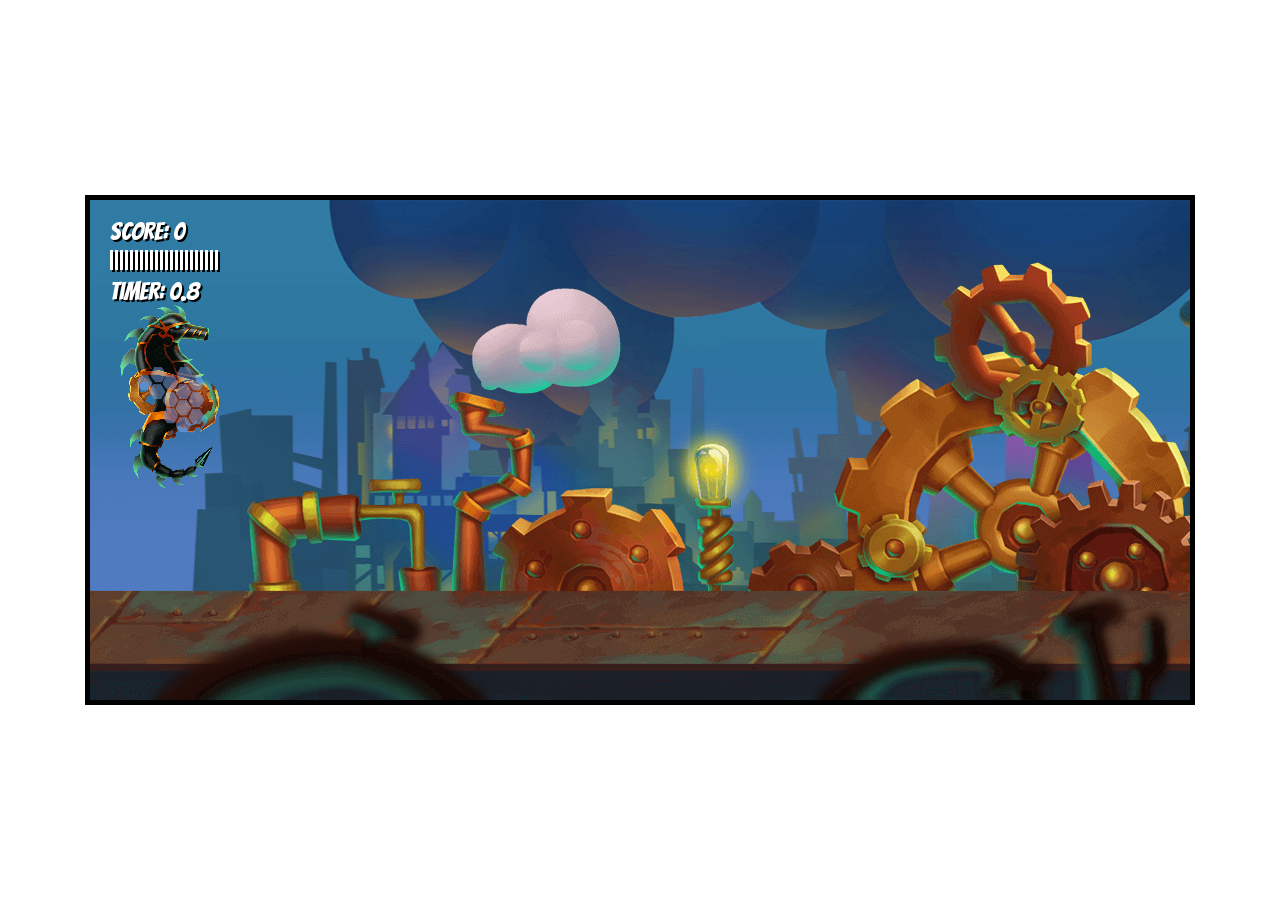
<file: Final/index.html>
<!DOCTYPE html>
<html lang="en">
<head>
    <meta charset="UTF-8">
    <meta http-equiv="X-UA-Compatible" content="IE=edge">
    <meta name="viewport" content="width=device-width, initial-scale=1.0">
    <title>JavaScript Game</title>
    <link rel="preconnect" href="https://fonts.googleapis.com">
    <link rel="preconnect" href="https://fonts.gstatic.com" crossorigin>
    <link href="https://fonts.googleapis.com/css2?family=Bangers&display=swap" rel="stylesheet">
    <link rel="stylesheet" href="style.css">
</head>
<body>
    <canvas id="canvas1"></canvas>

    <!-- characters -->
    <img id="player" src="/assets/player.png">
    <img id="angler1" src="/assets/angler1.png">
    <img id="angler2" src="/assets/angler2.png">
    <img id="lucky" src="/assets/lucky.png">
    <img id="hivewhale" src="/assets/hivewhale.png">
    <img id="drone" src="/assets/drone.png">
    <img id="bulbwhale" src="/assets/bulbwhale.png">
    <img id="moonfish" src="/assets/moonfish.png">
    <img id="stalker" src="/assets/stalker.png">
    <img id="razorfin" src="/assets/razorfin.png">

    <!-- props -->  
    <img id="projectile" src="/assets/projectile.png">
    <img id="gears" src="/assets/gears.png">
    <img id="smokeExplosion" src="/assets/smokeExplosion.png">
    <img id="fireExplosion" src="/assets/fireExplosion.png ">
    <img id="shield" src="/assets/shield.png ">
    <img id="fireball" src="/assets/fireball.png ">

    <!-- environment -->
    <img id="layer1" src="/assets/layer1.png">
    <img id="layer2" src="/assets/layer2.png">
    <img id="layer3" src="/assets/layer3.png">
    <img id="layer4" src="/assets/layer4.png">

    <!-- sounds -->
    <audio id="powerup" src="/assets/powerup.wav"></audio>
    <audio id="powerdown" src="/assets/powerdown.wav"></audio>
    <audio id="explosion" src="/assets/explosion.wav"></audio>
    <audio id="shot" src="/assets/shot.wav"></audio>
    <audio id="hit" src="/assets/hit.wav"></audio>
    <audio id="shieldSound" src="/assets/shield.wav"></audio>

    <script src="script.js"></script>
</body>
</html>
</file>
<file: Final/style.css>
* {
    margin: 0;
    padding: 0;
    box-sizing: border-box;
}

#canvas1 {
    border: 5px solid black;
    position: absolute;
    top: 50%;
    left: 50%;
    transform: translate(-50%, -50%);
    background-color: #4d79bc;
    max-width: 100%;
    max-height: 100%;
    font-family: 'Bangers', cursive;
}

#layer1, #layer2, #layer3, #layer4, #player, #angler1, #angler2, #lucky, #projectile, #gears, #hivewhale, #drone, #smokeExplosion, #fireExplosion, #moonfish, #bulbwhale, #shield, #fireball, #stalker, #razorfin {
    display: none;
}
</file>
